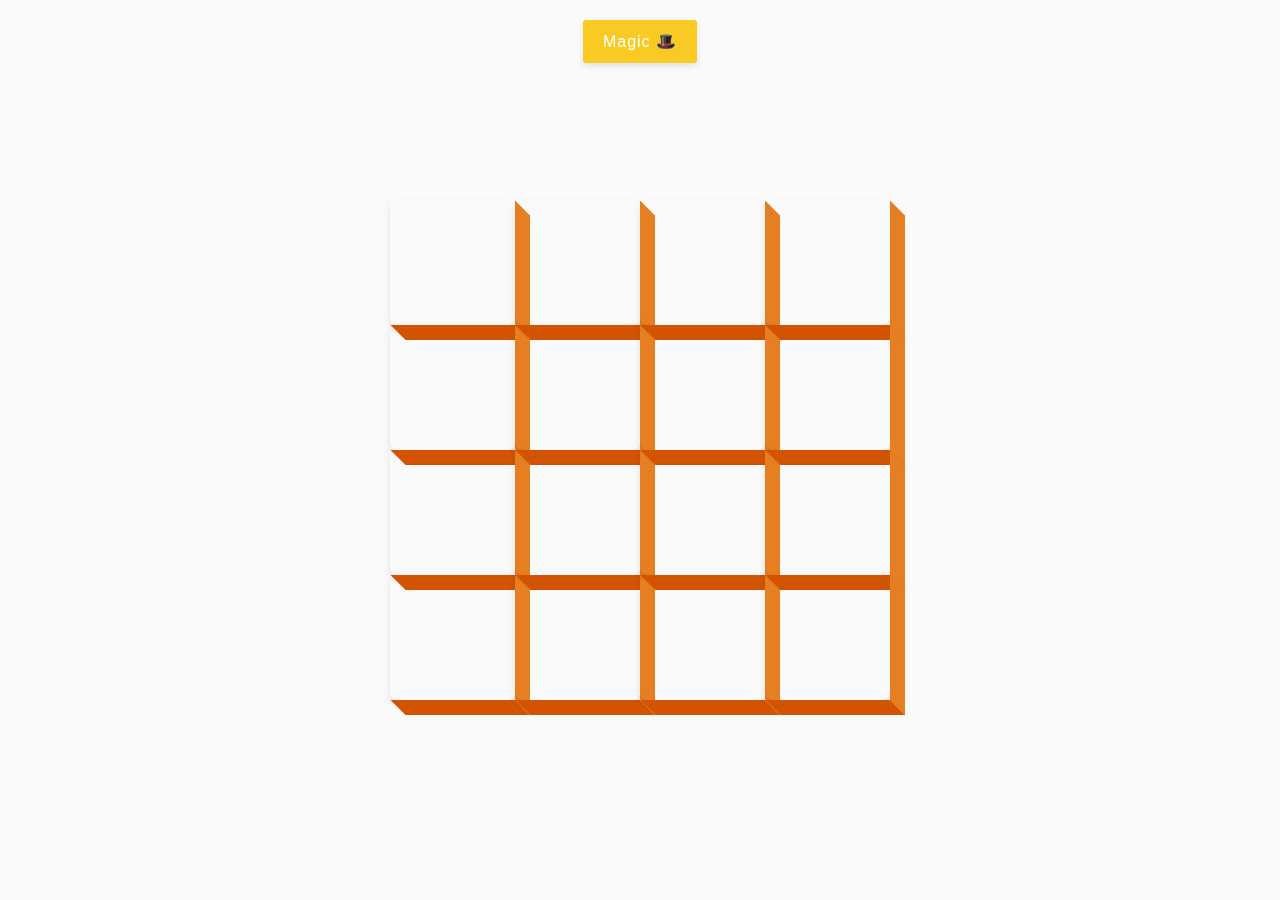
<file: 3D background boxes/index.html>
<!DOCTYPE html>
<html lang="en">
  <head>
    <meta charset="UTF-8" />
    <meta name="viewport" content="width=device-width, initial-scale=1.0" />
    <link rel="preconnect" href="https://fonts.googleapis.com" />
    <link rel="preconnect" href="https://fonts.gstatic.com" crossorigin />
    <link rel="stylesheet" href="style.css" />
    <title>3D Boxes background</title>
  </head>
  <body>
    <button id="btn" class="magic">Magic 🎩</button>
    <div id="boxes" class="boxes"></div>
    <script src="script.js"></script>
  </body>
</html>
</file>
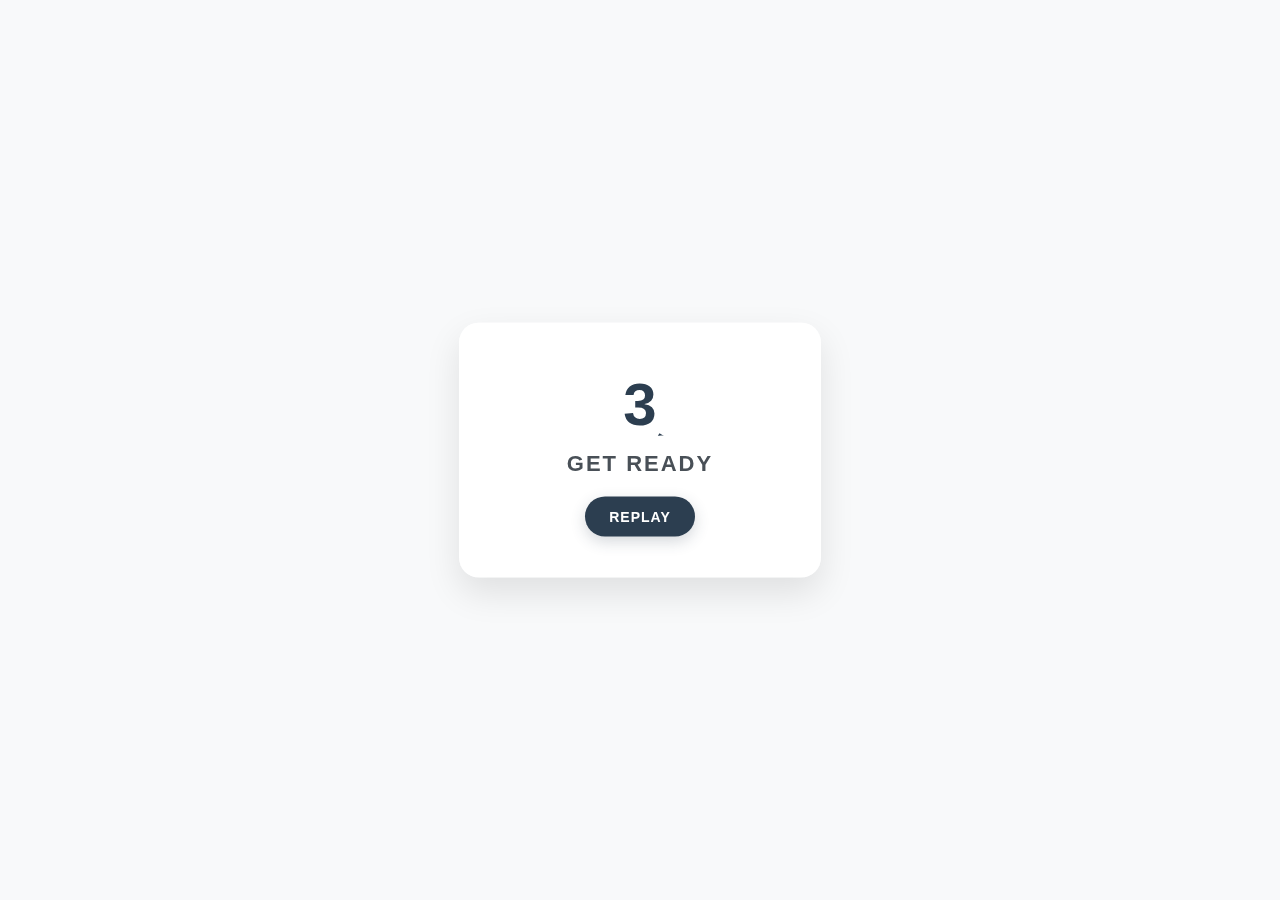
<file: Animated countdown/index.html>
<!DOCTYPE html>
<html lang="en">
  <head>
    <meta charset="UTF-8" />
    <meta name="viewport" content="width=device-width, initial-scale=1.0" />
    <link rel="stylesheet" href="style.css" />
    <title>Animated countdown</title>
  </head>
  <body>
    <div class="counter">
      <div class="nums">
        <span class="in">3</span>
        <span>2</span>
        <span>1</span>
        <span>0</span>
      </div>
      <h4>Get Ready</h4>
      <button id="replay">Replay</button>
    </div>

    <div class="final">
      <h1>GO</h1>
      <button id="replay2">Replay</button>

    </div>
    <script src="script.js"></script>
  </body>
</html>
</file>
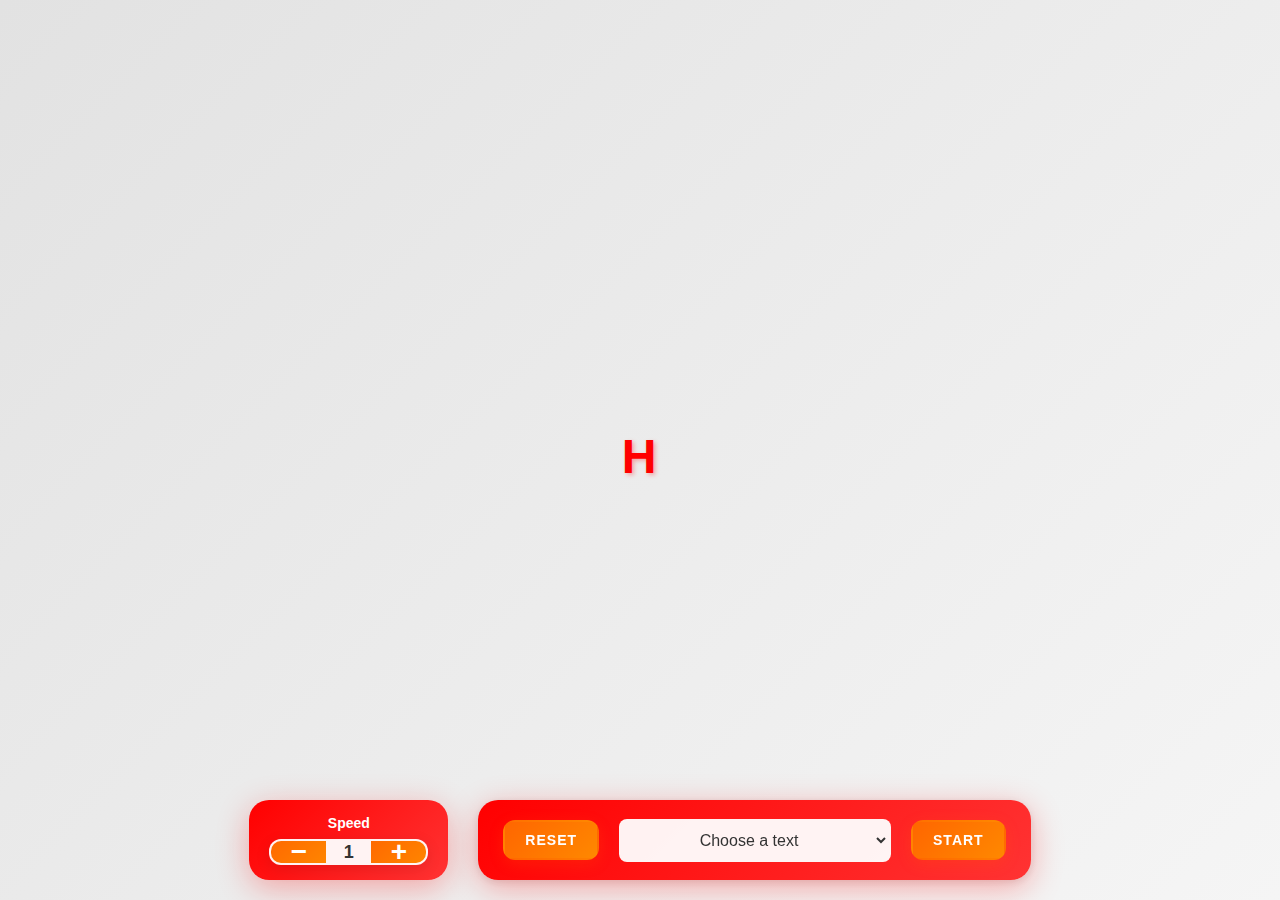
<file: Auto text effect/index.html>
<!DOCTYPE html>
<html lang="en">
  <head>
    <meta charset="UTF-8" />
    <meta name="viewport" content="width=device-width, initial-scale=1.0" />
    <link rel="stylesheet" href="style.css" />
    <title>Auto text effect</title>
  </head>
  <body>
    <h1 id="text">Starting...</h1>
    <div class="main-container">
      <div class="speed-container">
        <label for="speed">Speed</label>
        <div class="speed-control">
          <button class="speed-btn minus" type="button">−</button>
          <span id="speed">1</span>
          <button class="speed-btn plus" type="button">+</button>
        </div>
      </div>

      <div class="controls-container">
        <button id="reset">Reset</button>
        <select id="textSelector">
          <option value="" disabled selected>Choose a text</option>
          <option value="Hello world">Hello world</option>
          <option value="Have a great day">Have a great day</option>
          <option value="Coding is fun">Coding is fun</option>
          <option value="Learning to program">Learning to program</option>
          <option value="JavaScript is awesome">JavaScript is awesome</option>
          <option value="Web development is enjoyable">Web development is enjoyable</option>
        </select>
        <button id="start">Start</button>
      </div>
    </div>

    <script src="script.js"></script>
  </body>
</html>
</file>
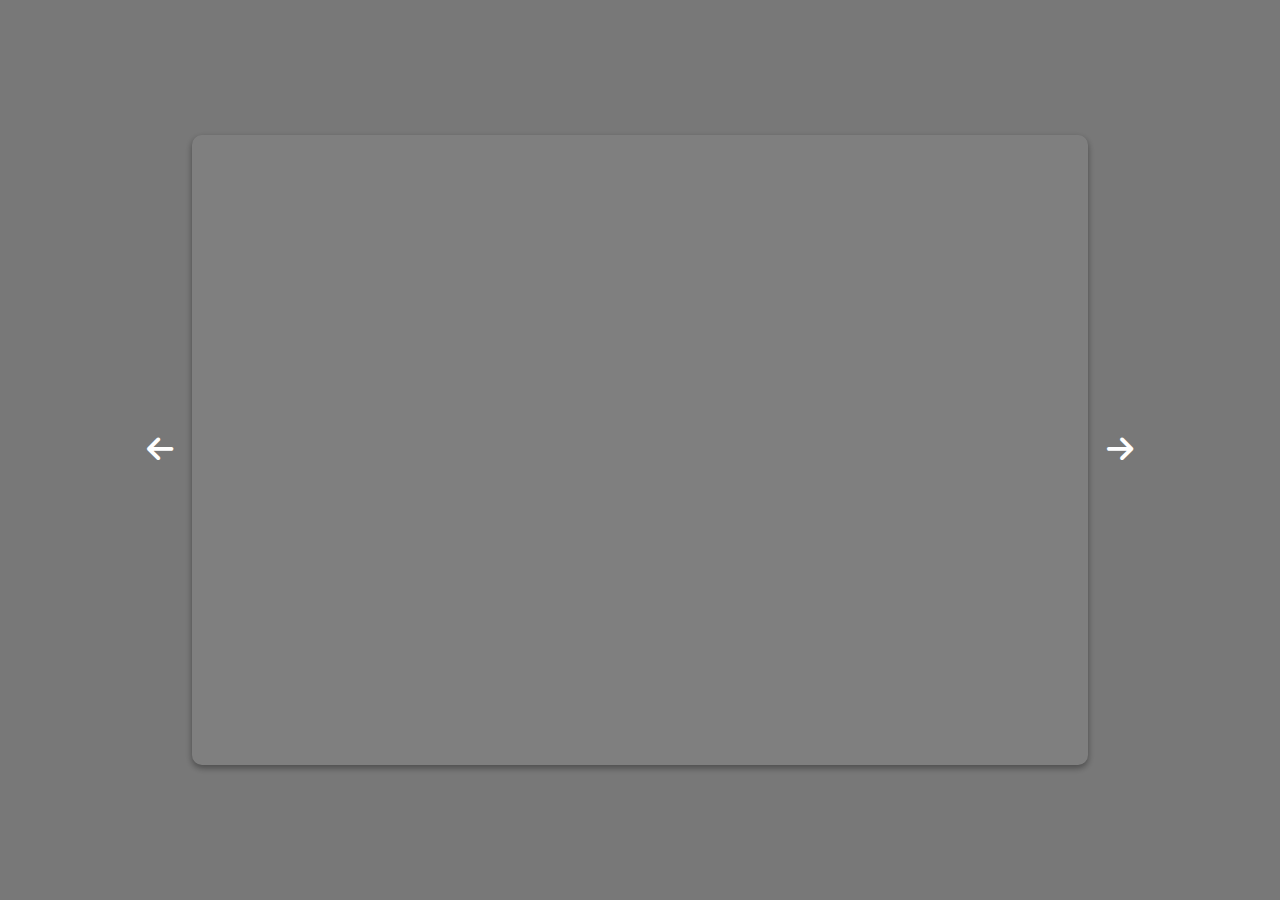
<file: Background slider/index.html>
<!DOCTYPE html>
<html lang="en">
  <head>
    <meta charset="UTF-8" />
    <meta name="viewport" content="width=device-width, initial-scale=1.0" />
    <link rel="stylesheet" href="style.css" />
    <!-- Font Awesome for arrows -->
    <link
      rel="stylesheet"
      href="https://cdnjs.cloudflare.com/ajax/libs/font-awesome/6.4.0/css/all.min.css"
    />
    <title>Background slider</title>
  </head>
  <body>
    <div class="slider-container">
      <div
        class="slide-active"
        style="
          background-image: url('https://images.unsplash.com/photo-1506905925346-21bda4d32df4?ixlib=rb-4.0.3&ixid=M3wxMjA3fDB8MHxwaG90by1wYWdlfHx8fGVufDB8fHx8fA%3D%3D&auto=format&fit=crop&w=2070&q=80');
        "
      ></div>
      <div
        class="slide"
        style="
          background-image: url('https://images.unsplash.com/photo-1469474968028-56623f02e42e?ixlib=rb-4.0.3&ixid=M3wxMjA3fDB8MHxwaG90by1wYWdlfHx8fGVufDB8fHx8fA%3D%3D&auto=format&fit=crop&w=2070&q=80');
        "
      ></div>
      <div
        class="slide"
        style="
          background-image: url('https://images.unsplash.com/photo-1441974231531-c6227db76b6e?ixlib=rb-4.0.3&ixid=M3wxMjA3fDB8MHxwaG90by1wYWdlfHx8fGVufDB8fHx8fA%3D%3D&auto=format&fit=crop&w=2071&q=80');
        "
      ></div>
      <div
        class="slide"
        style="
          background-image: url('https://images.unsplash.com/photo-1506905925346-21bda4d32df4?ixlib=rb-4.0.3&ixid=M3wxMjA3fDB8MHxwaG90by1wYWdlfHx8fGVufDB8fHx8fA%3D%3D&auto=format&fit=crop&w=2070&q=80');
        "
      ></div>
      <div
        class="slide"
        style="
          background-image: url('https://images.unsplash.com/photo-1501594907352-04cda38ebc29?ixlib=rb-4.0.3&ixid=M3wxMjA3fDB8MHxwaG90by1wYWdlfHx8fGVufDB8fHx8fA%3D%3D&auto=format&fit=crop&w=2070&q=80');
        "
      ></div>
      <div
        class="slide"
        style="
          background-image: url('https://images.unsplash.com/photo-1518837695005-2083093ee35b?ixlib=rb-4.0.3&ixid=M3wxMjA3fDB8MHxwaG90by1wYWdlfHx8fGVufDB8fHx8fA%3D%3D&auto=format&fit=crop&w=2070&q=80');
        "
      ></div>
      <div
        class="slide"
        style="
          background-image: url('https://images.unsplash.com/photo-1506905925346-21bda4d32df4?ixlib=rb-4.0.3&ixid=M3wxMjA3fDB8MHxwaG90by1wYWdlfHx8fGVufDB8fHx8fA%3D%3D&auto=format&fit=crop&w=2070&q=80');
        "
      ></div>
      <div
        class="slide"
        style="
          background-image: url('https://images.unsplash.com/photo-1447752875215-b2761acb3c5d?ixlib=rb-4.0.3&ixid=M3wxMjA3fDB8MHxwaG90by1wYWdlfHx8fGVufDB8fHx8fA%3D%3D&auto=format&fit=crop&w=2070&q=80');
        "
      ></div>
      <div
        class="slide"
        style="
          background-image: url('https://images.unsplash.com/photo-1506905925346-21bda4d32df4?ixlib=rb-4.0.3&ixid=M3wxMjA3fDB8MHxwaG90by1wYWdlfHx8fGVufDB8fHx8fA%3D%3D&auto=format&fit=crop&w=2070&q=80');
        "
      ></div>
      <div
        class="slide"
        style="
          background-image: url('https://images.unsplash.com/photo-1506905925346-21bda4d32df4?ixlib=rb-4.0.3&ixid=M3wxMjA3fDB8MHxwaG90by1wYWdlfHx8fGVufDB8fHx8fA%3D%3D&auto=format&fit=crop&w=2070&q=80');
        "
      ></div>
    </div>
    <button class="arrow left" id="left-arrow">
      <i class="fas fa-arrow-left"></i>
    </button>
    <button class="arrow right" id="right-arrow">
      <i class="fas fa-arrow-right"></i>
    </button>

    <script src="script.js"></script>
  </body>
</html>
</file>
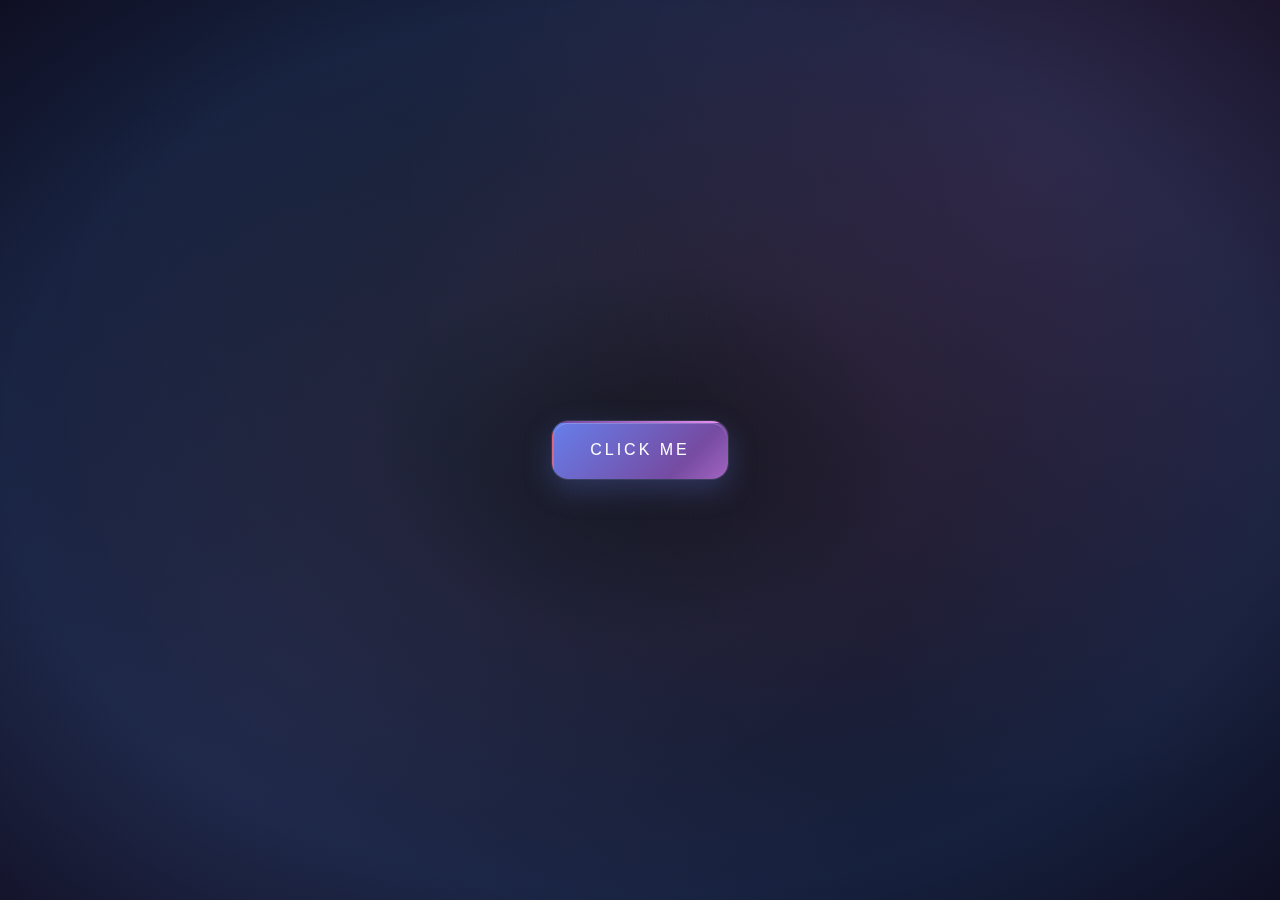
<file: Button ripple effect/index.html>
<!DOCTYPE html>
<html lang="en">
  <head>
    <meta charset="UTF-8" />
    <meta name="viewport" content="width=device-width, initial-scale=1.0" />
    <link rel="stylesheet" href="style.css" />
    <title>Button ripple effect</title>
  </head>
  <body>
    <button class="ripple">
      Click me
    </button>

    <script src="script.js"></script>
  </body>
</html>
</file>
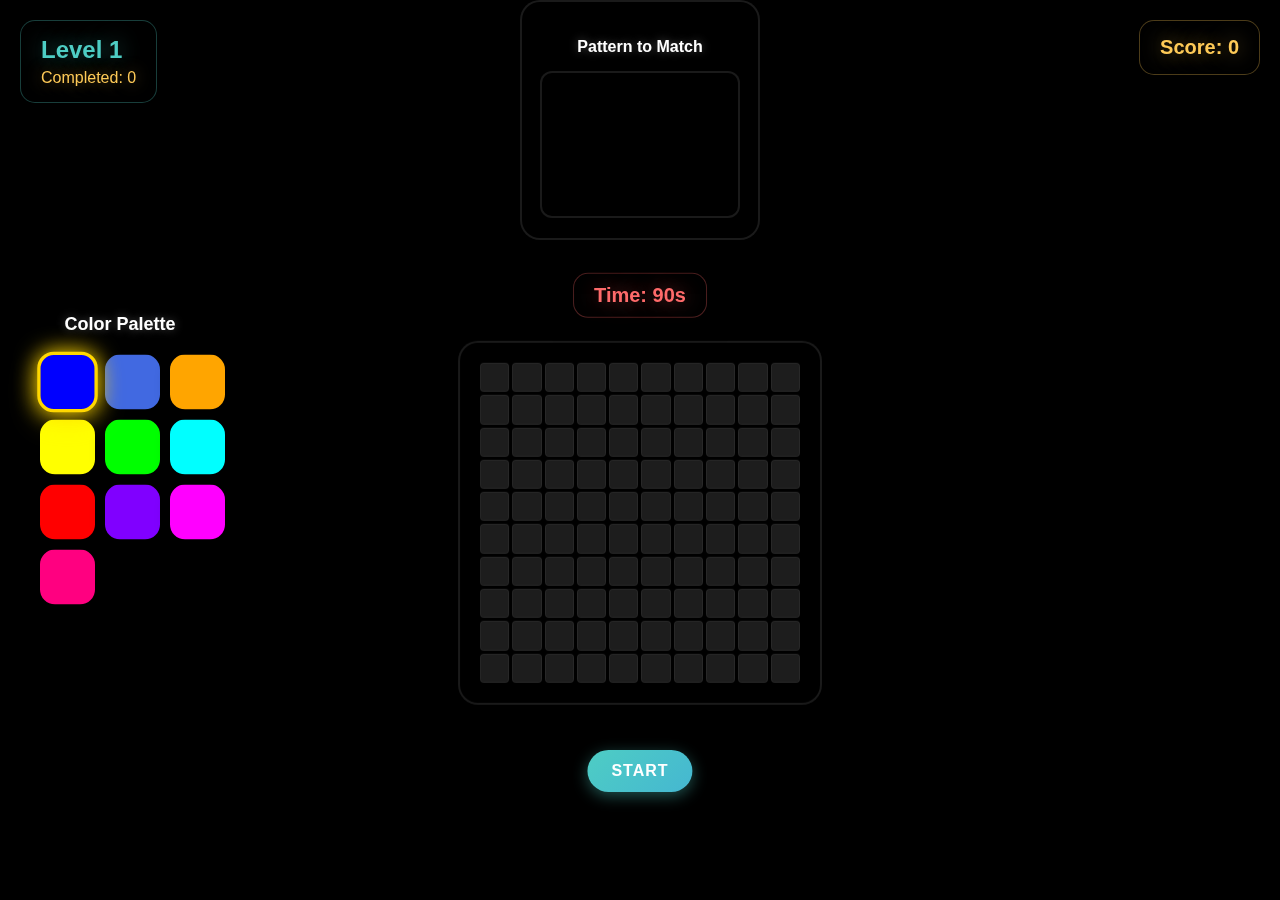
<file: Colormatch/index.html>
<!DOCTYPE html>
<html lang="en">
  <head>
    <meta charset="UTF-8" />
    <meta name="viewport" content="width=device-width, initial-scale=1.0" />
    <link rel="stylesheet" href="style.css" />
    <title>ColorMatch</title>
  </head>
  <body>
    <div class="level-display">
      <h2>Level <span id="currentLevel">1</span></h2>
      <h3>Completed: <span id="completedLevels">0</span></h3>
    </div>

    <div class="restart-button">
      <button id="startBtn">Start</button>
    </div>

    <div class="score-display">
      <h2>Score: <span id="score">0</span></h2>
    </div>

    <div class="game-container">
      <div class="color-palette" id="colorPalette">
        <h3>Color Palette</h3>
        <div class="colors-grid" id="colorsGrid"></div>
      </div>
      
      <div class="main-container">
        <div class="timer-display">
          <h2>Time: <span id="timer">60</span>s</h2>
        </div>
        <div class="container" id="container">
          
        </div>
      </div>
      
      <div class="small-container">
        <h3>Pattern to Match</h3>
        <div class="small-grid" id="smallGrid">
          
        </div>
      </div>
    </div>
    
    <script src="script.js"></script>
  </body>
</html>
</file>
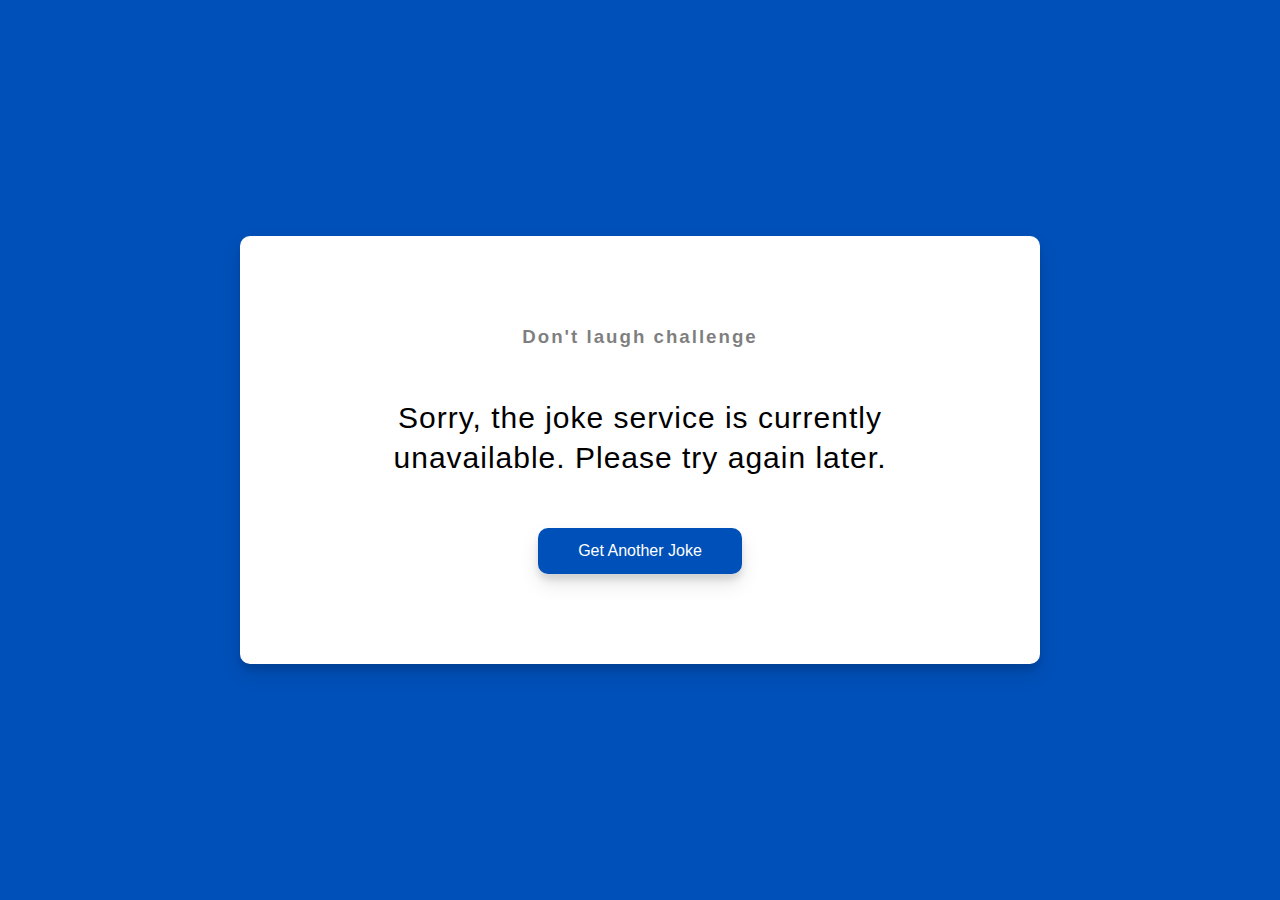
<file: Dad jokes/index.html>
<!DOCTYPE html>
<html lang="en">
  <head>
    <meta charset="UTF-8" />
    <meta name="viewport" content="width=device-width, initial-scale=1.0" />
    <link rel="stylesheet" href="style.css" />
    <title>Dad jokes</title>
  </head>
  <body>
    <div class="container">
      <h3>Don't laugh challenge</h3>
      <div id="joke" class="joke">// Joke goes here</div>
      <button id="jokeBtn" class="btn">Get Another Joke</button>
    </div>
    <script src="script.js"></script>
  </body>
</html>
</file>
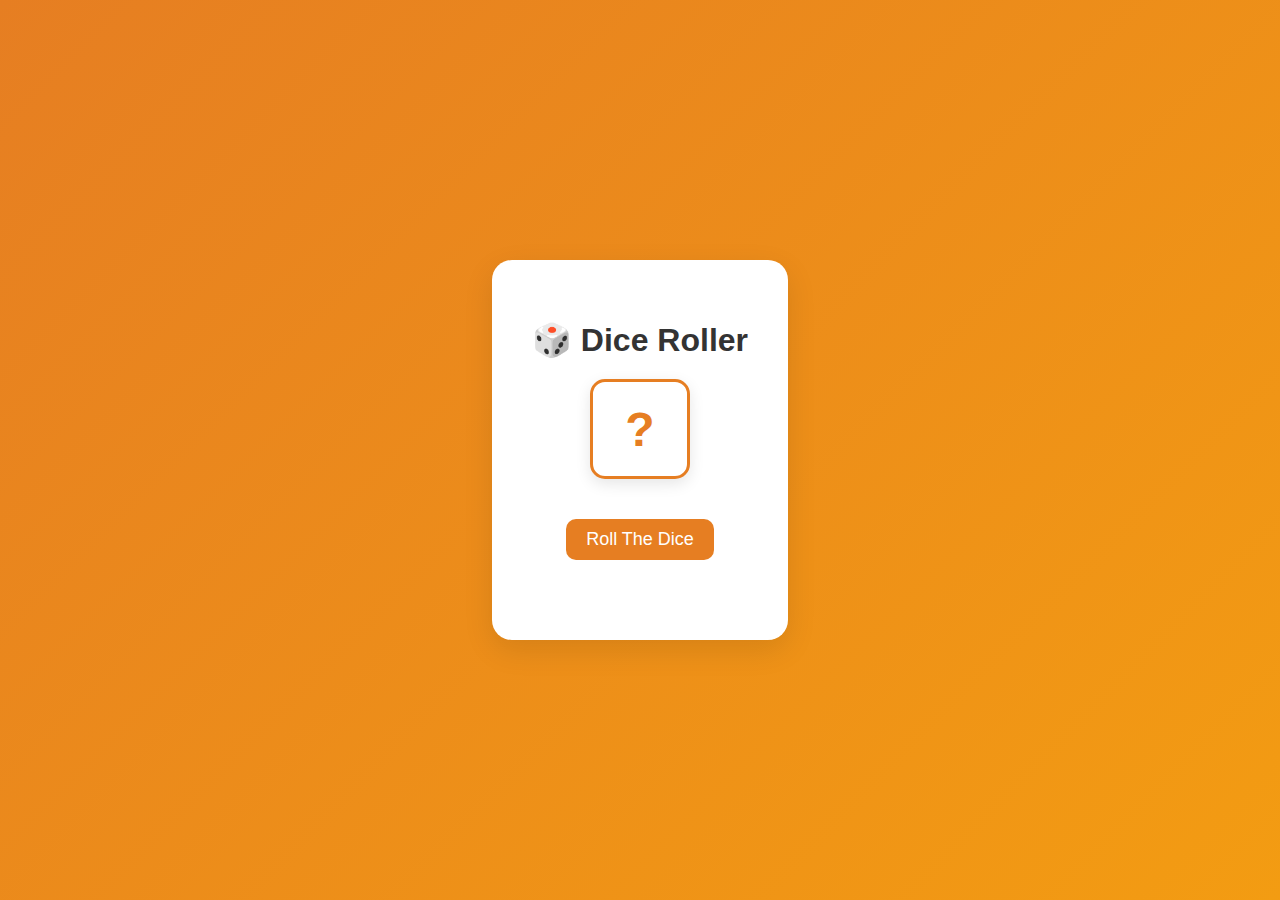
<file: Dice roller/index.html>
<!DOCTYPE html>
<html lang="en">
  <head>
    <meta charset="UTF-8" />
    <meta name="viewport" content="width=device-width, initial-scale=1.0" />
    <link rel="stylesheet" href="style.css" />
    <title>Dice roller</title>
  </head>
  <body>
    <script src="script.js"></script>
    <div class="container">
      <h1>🎲 Dice Roller</h1>
      <div class="dice" id="dice">?</div>
      <button class="roll-btn" id="roll-Btn">Roll The Dice</button>
      <div class="result" id="result"></div>
    </div>
  </body>
</html>
</file>
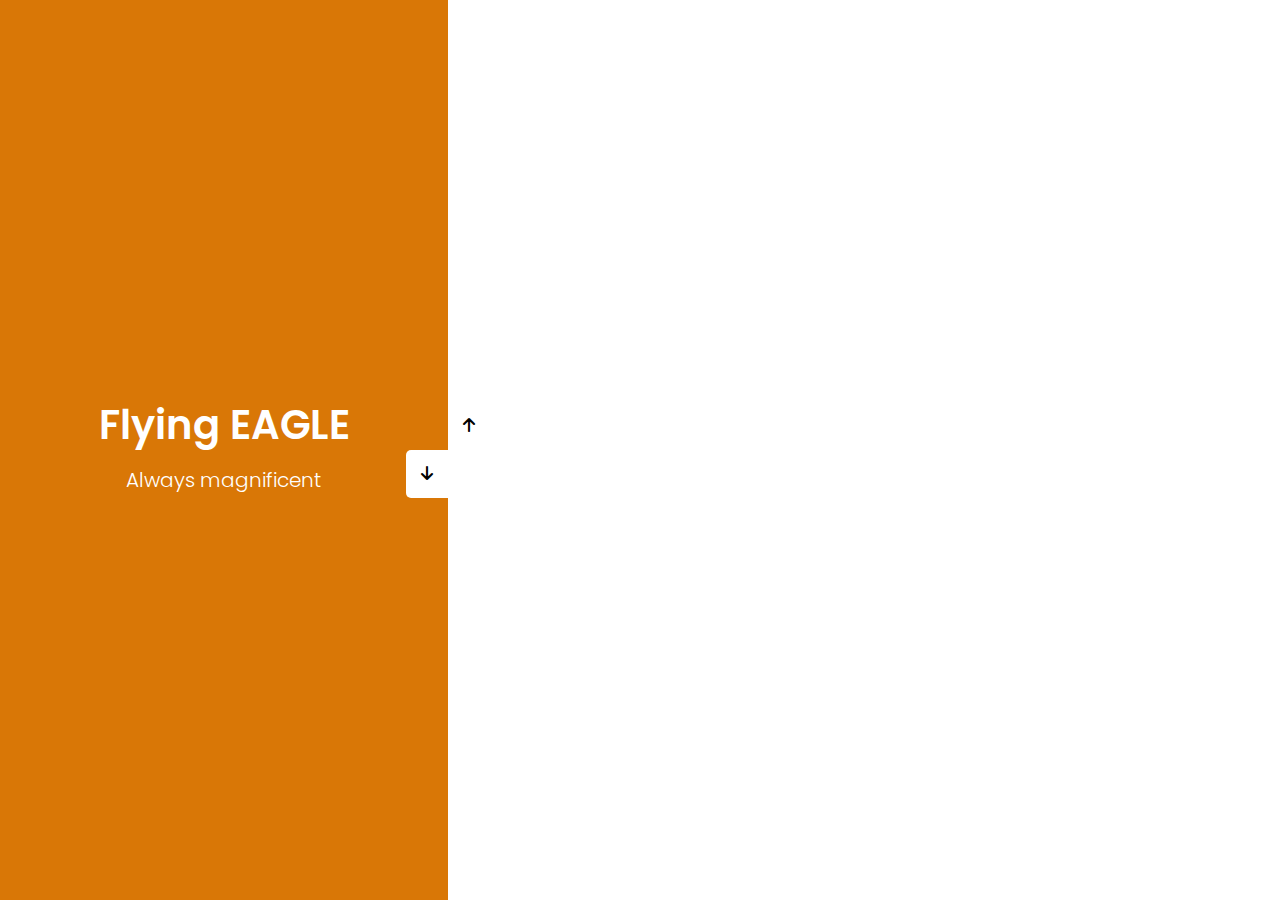
<file: Double vertical slider/index.html>
<!DOCTYPE html>
<html lang="en">
  <head>
    <meta charset="UTF-8" />
    <meta name="viewport" content="width=device-width, initial-scale=1.0" />
    <link
      rel="stylesheet"
      href="https://cdnjs.cloudflare.com/ajax/libs/font-awesome/6.4.0/css/all.min.css"
    />
    <link rel="preconnect" href="https://fonts.googleapis.com" />
    <link rel="preconnect" href="https://fonts.gstatic.com" crossorigin />
    <link
      href="https://fonts.googleapis.com/css2?family=Poppins:wght@300;400;600;700&display=swap"
      rel="stylesheet"
    />
    <link rel="stylesheet" href="style.css" />
    <title>Vertical Slider</title>
  </head>
  <body>
    <div class="slider-container">
      <div class="left-slide">
        <div style="background-color: #460075">
          <h1>Nature Flower</h1>
          <p>all in pink</p>
        </div>
        <div style="background-color: #1e40af">
          <h1>Blue Sky</h1>
          <p>with it's mountains</p>
        </div>
        <div style="background-color: #1f2937">
          <h1>Lonely Castle</h1>
          <p>in the wilderness</p>
        </div>
        <div style="background-color: #d97706">
          <h1>Flying EAGLE</h1>
          <p>Always magnificent</p>
        </div>
      </div>
      <div class="right-slide">
        <div
          style="
            background-image: url('https://images.unsplash.com/photo-1557401620-67270b61ea82?q=80&w=1170&auto=format&fit=crop&ixlib=rb-4.1.0&ixid=M3wxMjA3fDB8MHxwaG90by1wYWdlfHx8fGVufDB8fHx8fA%3D%3D');
          "
        ></div>
        <div
          style="
            background-image: url('https://images.unsplash.com/photo-1449452198679-05c7fd30f416?q=80&w=2070&auto=format&fit=crop&ixlib=rb-4.1.0&ixid=M3wxMjA3fDB8MHxwaG90by1wYWdlfHx8fGVufDB8fHx8fA%3D%3D');
          "
        ></div>
        <div
          style="
            background-image: url('https://images.unsplash.com/photo-1536250853075-e8504ee040b9?q=80&w=1170&auto=format&fit=crop&ixlib=rb-4.1.0&ixid=M3wxMjA3fDB8MHxwaG90by1wYWdlfHx8fGVufDB8fHx8fA%3D%3D');
          "
        ></div>
        <div
          style="
            background-image: url('https://images.unsplash.com/photo-1500220621438-7f1c548f639a?q=80&w=1170&auto=format&fit=crop&ixlib=rb-4.1.0&ixid=M3wxMjA3fDB8MHxwaG90by1wYWdlfHx8fGVufDB8fHx8fA%3D%3D');
          "
        ></div>
      </div>
      <div class="action-buttons">
        <button class="down-button">
          <i class="fas fa-arrow-down"></i>
        </button>
        <button class="up-button">
          <i class="fas fa-arrow-up"></i>
        </button>
      </div>
    </div>

    <script src="script.js"></script>
  </body>
</html>
</file>
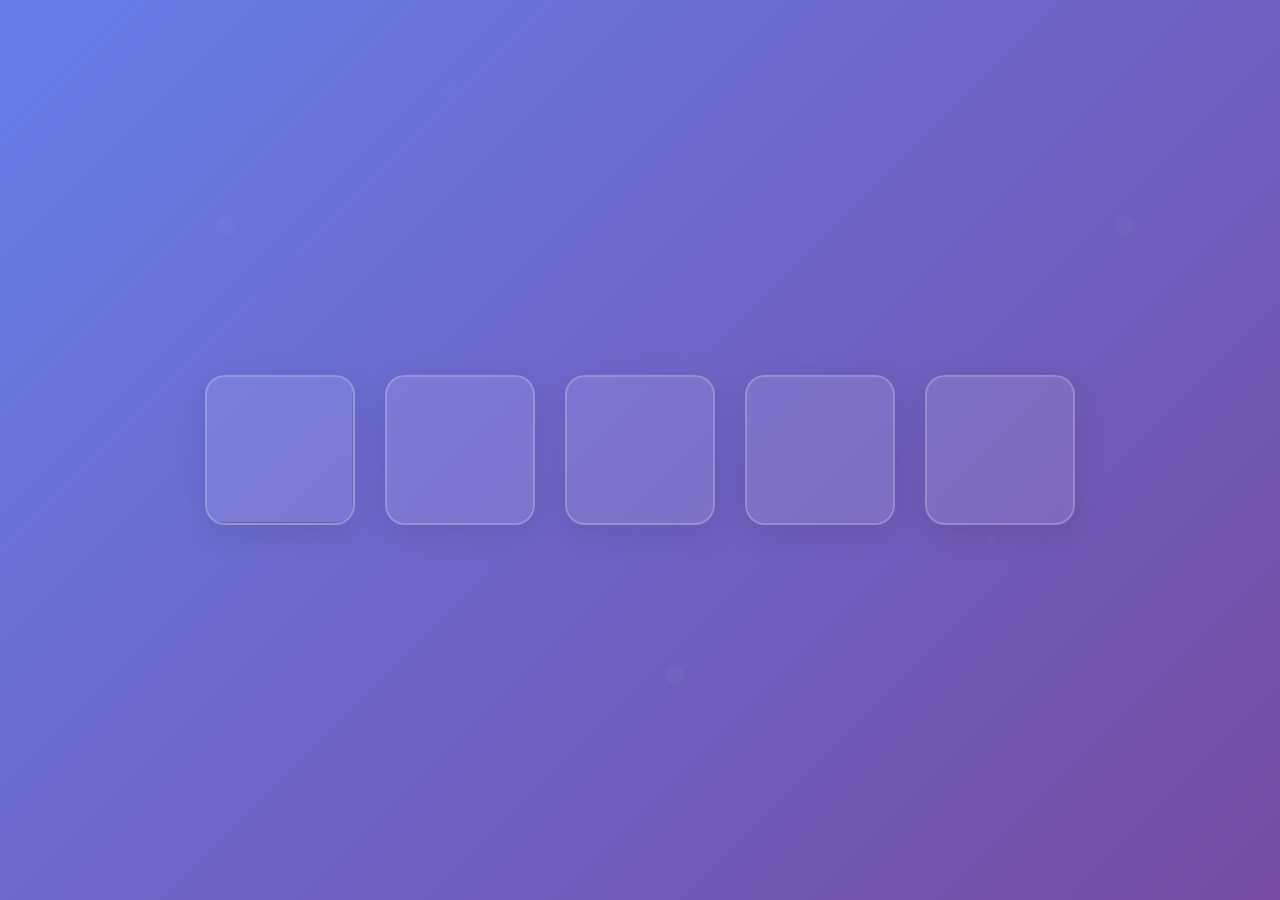
<file: Drag n drop/index.html>
<!DOCTYPE html>
<html lang="tr">
<head>
    <meta charset="UTF-8">
    <meta name="viewport" content="width=device-width, initial-scale=1.0">
    <title>Drag & Drop Oyunu</title>
    <link rel="stylesheet" href="style.css">
</head>
<body>
    <div class="empty">
        <div class="fill" draggable="true"></div>
    </div>
    <div class="empty"></div>
    <div class="empty"></div>
    <div class="empty"></div>
    <div class="empty"></div>

    <script src="script.js"></script>
</body>
</html>
</file>
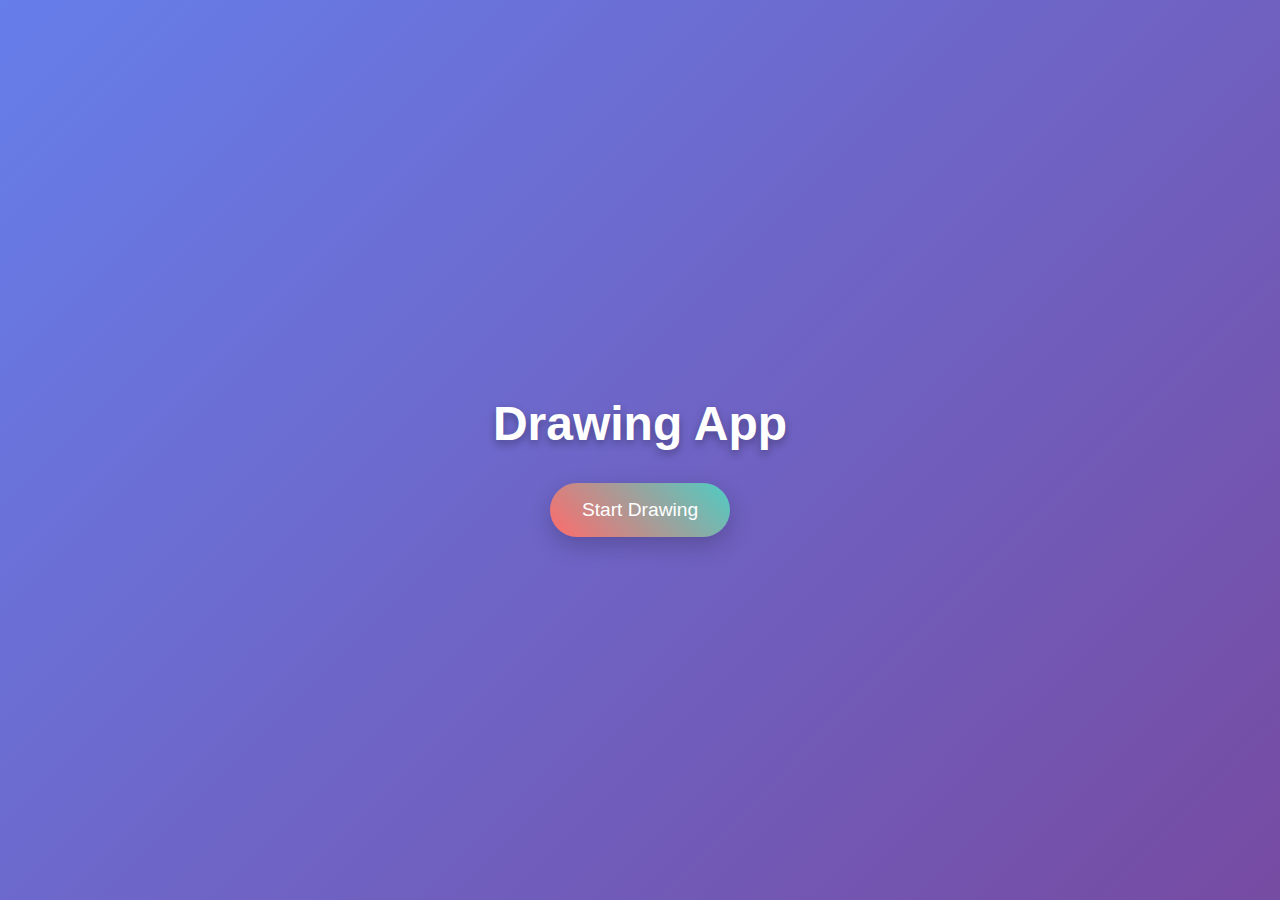
<file: Drawing app/index.html>
<!DOCTYPE html>
<html lang="en">
  <head>
    <meta charset="UTF-8" />
    <meta name="viewport" content="width=device-width, initial-scale=1.0" />
    <link rel="stylesheet" href="style.css" />
    <title>Drawing App</title>
  </head>
  <body>
    <div class="welcome-screen" id="welcomeScreen">
      <h1>Drawing App</h1>
      <button id="startBtn" class="start-button">Start Drawing</button>
    </div>

    <div class="main-app" id="mainApp" style="display: none">
      <canvas id="canvas" width="1000" height="700"></canvas>
      <div class="toolbox">
        <button id="decrease">-</button>
        <span id="size">10</span>
        <button id="increase">+</button>
        <input type="color" name="color" id="color" />
        <button id="clear">Clear</button>
      </div>
    </div>
    <script src="script.js"></script>
  </body>
</html>
</file>
<file: 3D background boxes/style.css>
* {
  box-sizing: border-box;
}

body {
  margin: 0;
  padding: 0;
  display: flex;
  justify-content: center;
  align-items: center;
  height: 100vh;
  background-color: #fafafa;
  color: #000000;
  font-family: "Poppins", sans-serif;
}

.magic {
  background-color: #f9ca24;
  color: #fff;
  font-family: "Poppins", sans-serif;
  border: 0;
  border-radius: 3px;
  padding: 12px 20px;
  font-size: 16px;
  cursor: pointer;
  position: fixed;
  top: 20px;
  letter-spacing: 1px;
  box-shadow: 0 3px 6px rgba(0, 0, 0, 0.1);
  z-index: 100;
}

.magic:focus {
  outline: none;
}

.magic:active {
  box-shadow: none;
  transform: translateY(2px);
}

.boxes {
  display: flex;
  height: 500px;
  width: 500px;
  flex-wrap: wrap;
  justify-content: space-around;
  position: relative;
  transition: 0.4s ease;
}

.boxes.big {
  width: 600px;
  height: 600px;
}

.boxes.big .box {
  transform: rotateZ(360deg);
}

.box {
  background-image: url("https://images.unsplash.com/photo-1748615745999-d40c4ccc28b8?q=80&w=766&auto=format&fit=crop&ixlib=rb-4.1.0&ixid=M3wxMjA3fDB8MHxwaG90by1wYWdlfHx8fGVufDB8fHx8fA%3D%3D");
  background-size: 500px 500px;
  background-repeat: no-repeat;
  position: relative;
  height: 125px;
  width: 125px;
  transition: 0.4s ease;
  border-radius: 8px;
  box-shadow: 0 4px 8px rgba(0, 0, 0, 0.1);
}

.box:hover {
  transform: translateY(-5px);
  box-shadow: 0 8px 16px rgba(0, 0, 0, 0.2);
}

.box::after {
  content: "";
  background-color: #e67e22;
  position: absolute;
  top: 8px;
  right: -15px;
  height: 100%;
  width: 15px;
  transform: skewY(45deg);
}

.box::before {
  content: "";
  background-color: #d35400;
  position: absolute;
  bottom: -15px;
  left: 8px;
  height: 15px;
  width: 100%;
  transform: skewX(45deg);
}
</file>
<file: Animated countdown/style.css>
* {
  box-sizing: border-box;
}

body {
  background-color: #f8f9fa;
  margin: 0;
  height: 100vh;
  overflow: hidden;
  font-family: 'Segoe UI', Tahoma, Geneva, Verdana, sans-serif;
}

h4{
    font-size: 22px;
    margin: 15px 0 5px 0;
    text-transform: uppercase;
    color: #495057;
    font-weight: 600;
    letter-spacing: 2px;
    transition: all 0.3s ease;
}

h4:hover {
    color: #343a40;
    transform: translateY(-2px);
}

.counter {
  position: fixed;
  top: 50%;
  left: 50%;
  transform: translate(-50%, -50%);
  text-align: center;
  background: rgba(255, 255, 255, 0.9);
  padding: 40px;
  border-radius: 20px;
  box-shadow: 0 15px 35px rgba(0, 0, 0, 0.1);
  backdrop-filter: blur(10px);
  border: 1px solid rgba(255, 255, 255, 0.2);
  transition: all 0.3s ease;
}

.counter:hover {
  transform: translate(-50%, -50%) scale(1.02);
  box-shadow: 0 20px 40px rgba(0, 0, 0, 0.15);
}

.counter.hide {
  transform: translate(-50%, -50%) scale(0);
  animation: hide 0.2s ease-out;
}

@keyframes hide {
  0% {
    transform: translate(-50%, -50%) scale(1);
  }

  100% {
    transform: translate(-50%, -50%) scale(0);
  }
}

.final {
  position: fixed;
  top: 50%;
  left: 50%;
  transform: translate(-50%, -50%) scale(0);
  text-align: center;
  display: none;
  background: rgba(255, 255, 255, 0.95);
  padding: 50px;
  border-radius: 25px;
  box-shadow: 0 20px 50px rgba(0, 0, 0, 0.15);
  backdrop-filter: blur(15px);
  border: 1px solid rgba(255, 255, 255, 0.3);
}

.final.show {
  transform: translate(-50%, -50%) scale(1);
  animation: show 0.2s ease-out;
  display: block;
}

@keyframes show {
  0% {
    transform: translate(-50%, -50%) scale(0);
  }

  30% {
    transform: translate(-50%, -50%) scale(1.4);
  }

  100% {
    transform: translate(-50%, -50%) scale(1);
  }
}

.nums {
    color: #2c3e50;
    font-size: 60px;
    font-weight: 700;
    position: relative;
    overflow: hidden;
    width: 280px;
    height: 62px;
    margin: 10px 0;
    transition: all 0.3s ease;
}

.nums:hover {
    transform: scale(1.05);
}

.nums span{
    position: absolute;
    top: 50%;
    left: 50%;
    transform: translate(-50%, -50%) rotate(120deg);
    transform-origin: bottom center;
}

.nums span.in{

    transform: translate(-50%, -50%) rotate(0deg);
    animation: goIn 0.5s ease-in-out;
}

.nums span.out{
    animation: goOut 0.5s ease-in-out;
}


@keyframes goIn{
    0% {
        transform: translate(-50%, -50%) rotate(120deg);
    }
    30% {
        transform: translate(-50%, -50%) rotate(-20deg);
    }
 
    60%{
        transform: translate(-50%, -50%) rotate(10deg);
    }

    100% {
        transform: translate(-50%, -50%) rotate(0deg);
    }
}

@keyframes goOut{
    
    0% {
        transform: translate(-50%, -50%) rotate(0deg);
    }

    60%{
        transform: translate(-50%, -50%) rotate(20deg);
    }
    
    100% {
        transform: translate(-50%, -50%) rotate(-120deg);
    }
}

.final h1 {
    font-size: 80px;
    margin: 10px 0 20px 0;
    color: #2c3e50;
    font-weight: 800;
    letter-spacing: 3px;
    transition: all 0.3s ease;
    text-shadow: 0 2px 10px rgba(0, 0, 0, 0.1);
}

.final h1:hover {
    transform: scale(1.1) rotate(2deg);
    color: #34495e;
}

.final button {
    background-color: #2c3e50;
    color: white;
    border: none;
    padding: 15px 30px;
    font-size: 18px;
    border-radius: 50px;
    cursor: pointer;
    text-transform: uppercase;
    font-weight: 600;
    letter-spacing: 1px;
    transition: all 0.3s ease;
    box-shadow: 0 8px 25px rgba(44, 62, 80, 0.3);
    position: relative;
    overflow: hidden;
}

.final button:hover {
    background-color: #34495e;
    transform: translateY(-3px) scale(1.05);
    box-shadow: 0 15px 35px rgba(44, 62, 80, 0.4);
}

.final button:active {
    transform: translateY(-1px) scale(1.02);
}

.counter button {
    background-color: #2c3e50;
    color: white;
    border: none;
    padding: 12px 24px;
    font-size: 14px;
    border-radius: 25px;
    cursor: pointer;
    text-transform: uppercase;
    font-weight: 600;
    letter-spacing: 1px;
    margin-top: 15px;
    transition: all 0.3s ease;
    box-shadow: 0 5px 15px rgba(44, 62, 80, 0.2);
}

.counter button:hover {
    background-color: #34495e;
    transform: translateY(-2px) scale(1.05);
    box-shadow: 0 10px 25px rgba(44, 62, 80, 0.3);
}

.counter button:active {
    transform: translateY(0) scale(1.02);
}
</file>
<file: Auto text effect/style.css>
*{
    box-sizing: border-box;
}

body{
    display: flex;
    justify-content: center;
    align-items: center;
    height: 100vh;
    background: linear-gradient(135deg, #e2e2e2, #f5f5f5);
    color: #ff0000;
    font-family: Arial, sans-serif;
    font-size: 24px;
    font-weight: bold;
    text-align: center;
    overflow: hidden;
    margin: 0;
    padding: 0;
}

#text{
    text-shadow: 2px 2px 4px rgba(255,0,0,0.3);
    letter-spacing: 2px;
    transition: all 0.3s ease;
    margin-bottom: 20px;
}

.main-container{
    position: absolute;
    bottom: 20px;
    display: flex;
    gap: 30px;
    align-items: center;
    justify-content: center;
}

.speed-container{
    background: linear-gradient(135deg, #ff0000, #ff3333);
    padding: 15px 20px;
    font-size: 14px;
    display: flex;
    flex-direction: column;
    align-items: center;
    justify-content: center;
    gap: 8px;
    color: white;
    border-radius: 20px;
    box-shadow: 0 8px 32px rgba(255,0,0,0.3);
    transition: all 0.3s ease;
    height: 80px;
    min-width: 140px;
}

.controls-container {
  background: linear-gradient(135deg, #ff0000, #ff3333);
  padding: 15px 25px;
  font-size: 18px;
  display: flex;
  align-items: center;
  justify-content: center;
  gap: 20px;
  color: #ffffff;
  border-radius: 20px;
  backdrop-filter: blur(10px);
  box-shadow: 0 8px 32px rgba(255,0,0,0.3), 0 2px 8px rgba(0,0,0,0.1);
  transition: all 0.3s ease;
  height: 80px;
}

input {
  padding: 8px 12px;
  font-size: 16px;
  text-align: center;
  border-radius: 8px;
  border: 2px solid transparent;
  color: #333;
  background: rgba(255,255,255,0.9);
  transition: all 0.3s ease;
  font-weight: 500;
}

input:focus {
  outline: none;
  border-color: #ff6600;
  box-shadow: 0 0 0 3px rgba(255,102,0,0.2);
  transform: scale(1.02);
}


#textSelector {
  min-width: 200px;
  padding: 10px 15px;
  font-size: 16px;
  text-align: center;
  border-radius: 8px;
  border: 2px solid transparent;
  background: rgba(255,255,255,0.95);
  color: #333;
  cursor: pointer;
  transition: all 0.3s ease;
  font-weight: 500;
}

#textSelector:focus {
  outline: none;
  border-color: #ff6600;
  box-shadow: 0 0 0 3px rgba(255,102,0,0.2);
  transform: scale(1.02);
}

#start {
  padding: 10px 20px;
  border-radius: 12px;
  color: white;
  background: linear-gradient(135deg, #ff6600, #ff8800);
  cursor: pointer;
  border: 2px solid transparent;
  font-weight: 600;
  font-size: 14px;
  text-transform: uppercase;
  letter-spacing: 1px;
  box-shadow: 0 4px 15px rgba(255,102,0,0.2);
  transition: all 0.3s cubic-bezier(0.4, 0, 0.2, 1);
  transform-origin: center;
}

.speed-control {
  display: flex;
  align-items: center;
  justify-content: center;
  background: rgba(255,255,255,0.95);
  border-radius: 12px;
  border: 2px solid transparent;
  overflow: hidden;
  box-shadow: 0 4px 15px rgba(0,0,0,0.1);
  transition: all 0.3s ease;
}

.speed-control:hover {
  border-color: #ff6600;
  box-shadow: 0 0 0 3px rgba(255,102,0,0.2);
  transform: scale(1.02);
}

#speed {
  width: 45px;
  height: 40px;
  font-size: 18px;
  font-weight: 600;
  color: #333;
  display: flex;
  align-items: center;
  justify-content: center;
  background: transparent;
  cursor: default;
}

.speed-btn {
  width: 55px;
  height: 40px;
  border: none;
  background: linear-gradient(135deg, #ff6600, #ff8800);
  color: white;
  font-size: 28px;
  font-weight: bold;
  cursor: pointer;
  transition: all 0.2s ease;
  display: flex;
  align-items: center;
  justify-content: center;
  user-select: none;
  border-radius: 8px;
}

.speed-btn:hover {
  background: linear-gradient(135deg, #ff8800, #ffaa44);
  transform: scale(1.1);
}

.speed-btn:active {
  transform: scale(0.95);
}

.speed-btn.minus {
  border-radius: 0;
}

.speed-btn.plus {
  border-radius: 0;
}

#start:hover {
  background: linear-gradient(135deg, #ff8800, #ffaa44);
  color: white;
  transform: scale(1.05) translateY(-2px);
  box-shadow: 0 8px 25px rgba(255,136,0,0.4), 0 4px 15px rgba(0,0,0,0.2);
  border-color: #ff8800;
}


#reset:hover {
  background: linear-gradient(135deg, #ff6600, #ff9933);
  color: white;
  transform: scale(1.05) translateY(-2px);
  box-shadow: 0 8px 25px rgba(255,102,0,0.4), 0 4px 15px rgba(0,0,0,0.2);
  border-color: #ff6600;
}

/* Responsive Design */
@media (max-width: 768px) {
  body {
    font-size: 20px;
  }
  
  div {
    flex-direction: column;
    padding: 20px;
    gap: 15px;
    bottom: 10px;
    left: 10px;
    right: 10px;
    border-radius: 20px;
  }
  
  #textSelector {
    min-width: auto;
    width: 100%;
  }
  
  #speed {
    width: 100px;
  }
  
  #start, #reset {
    padding: 12px 24px;
    font-size: 16px;
  }
}

@media (max-width: 480px) {
  body {
    font-size: 18px;
  }
  
  div {
    padding: 15px;
    gap: 12px;
  }
  
  #start, #reset {
    padding: 10px 20px;
    font-size: 14px;
  }
}

#reset {
  padding: 10px 20px;
  border-radius: 12px;
  background: linear-gradient(135deg, #ff6600, #ff8800);
  color: white;
  cursor: pointer;
  border: 2px solid transparent;
  font-weight: 600;
  font-size: 14px;
  text-transform: uppercase;
  letter-spacing: 1px;
  box-shadow: 0 4px 15px rgba(255,102,0,0.2);
  transition: all 0.3s cubic-bezier(0.4, 0, 0.2, 1);
  transform-origin: center;
}
</file>
<file: Background slider/style.css>
* {
  box-sizing: border-box;
}

body {
  margin: 0;
  background-color: #f0f0f0;
  height: 100vh;
  overflow: hidden;
  position: relative;
  background-size: cover;
  background-position: center center;
  background-repeat: no-repeat;
  display: flex;
  justify-content: center;
  align-items: center;
  transition: 0.4s;
}

body::before {
  content: "";
  position: absolute;
  top: 0;
  left: 0;
  width: 100%;
  height: 100%;
  background-color: rgba(0, 0, 0, 0.5);
  z-index: 1;
}

.slider-container {
  box-shadow: 0 3px 6px 0 rgba(0, 0, 0, 0.16), 0 3px 6px 0 rgba(0, 0, 0, 0.23);
  width: 70vw;
  height: 70vh;
  position: relative;
  overflow: hidden;
  border-radius: 10px;
  background-color: #fff;
}

.slide {
  opacity: 0;
  height: 100%;
  width: 100%;
  background-size: cover;
  background-position: center center;
  background-repeat: no-repeat;
  position: absolute;
  top: 0;
  left: 0;
  transition: 0.4s ease;
  z-index: 1;
}

.slide.active {
  opacity: 1;
}

.arrow {
  position: absolute;
  z-index: 100;
  background-color: transparent;
  color: #fff;
  border: none;
  font-size: 30px;
  top: 50%;
  transform: translateY(-50%);
  cursor: pointer;
  padding: 15px;
  border-radius: 50%;
}

.arrow.left {
  left: calc(15vw - 60px);
}

.arrow.right {
  right: calc(15vw - 60px);
}

.arrow:focus {
  outline: 0;
}
</file>
<file: Button ripple effect/style.css>
@import url("https://fonts.googleapis.com/css2?family=Space+Grotesk:wght@300;400;500;600;700&display=swap");

* {
  box-sizing: border-box;
}

body {
  display: flex;
  justify-content: center;
  align-items: center;
  height: 100vh;
  background: radial-gradient(
    ellipse at center,
    #0a0a0f 0%,
    #1a1a2e 30%,
    #16213e 70%,
    #0f0f23 100%
  );
  margin: 0;
  padding: 0;
  font-family: "Space Grotesk", sans-serif;
  overflow: hidden;
  position: relative;
}

body::before {
  content: "";
  position: absolute;
  top: 0;
  left: 0;
  right: 0;
  bottom: 0;
  background: radial-gradient(
      circle at 20% 80%,
      rgba(120, 119, 198, 0.1) 0%,
      transparent 50%
    ),
    radial-gradient(
      circle at 80% 20%,
      rgba(255, 119, 198, 0.1) 0%,
      transparent 50%
    ),
    radial-gradient(
      circle at 40% 40%,
      rgba(120, 219, 255, 0.05) 0%,
      transparent 50%
    );
  pointer-events: none;
}

button {
  background: linear-gradient(
    135deg,
    #667eea 0%,
    #764ba2 25%,
    #f093fb 50%,
    #f5576c 75%,
    #4facfe 100%
  );
  background-size: 300% 300%;
  color: #ffffff;
  border: 2px solid transparent;
  font-size: 16px;
  font-weight: 500;
  text-transform: uppercase;
  letter-spacing: 3px;
  padding: 18px 36px;
  border-radius: 16px;
  overflow: hidden;
  position: relative;
  margin: 10px 0;
  cursor: pointer;
  box-shadow: 0 10px 30px rgba(102, 126, 234, 0.3),
    0 0 0 1px rgba(255, 255, 255, 0.1), inset 0 1px 0 rgba(255, 255, 255, 0.2);
  transition: all 0.4s cubic-bezier(0.175, 0.885, 0.32, 1.275);
  backdrop-filter: blur(10px);
  animation: gradientShift 3s ease infinite;
}

@keyframes gradientShift {
  0% {
    background-position: 0% 50%;
  }
  50% {
    background-position: 100% 50%;
  }
  100% {
    background-position: 0% 50%;
  }
}

button:focus {
  outline: none;
}

button:hover {
  transform: translateY(-4px) scale(1.02);
  box-shadow: 0 20px 40px rgba(102, 126, 234, 0.4),
    0 0 0 1px rgba(255, 255, 255, 0.2), inset 0 1px 0 rgba(255, 255, 255, 0.3);
  animation-duration: 1s;
}

button:active {
  transform: translateY(-2px) scale(0.98);
  transition: all 0.1s ease;
}

button .circle {
  position: absolute;
  background: radial-gradient(
    circle,
    rgba(255, 255, 255, 0.9) 0%,
    rgba(102, 126, 234, 0.6) 30%,
    rgba(118, 75, 162, 0.4) 60%,
    rgba(240, 147, 251, 0.2) 80%,
    transparent 100%
  );
  width: 120px;
  height: 120px;
  border-radius: 50%;
  transform: scale(0);
  animation: ripple 0.8s cubic-bezier(0.25, 0.46, 0.45, 0.94);
  pointer-events: none;
  filter: blur(1px);
}

@keyframes ripple {
  0% {
    transform: scale(0) rotate(0deg);
    opacity: 1;
  }
  30% {
    opacity: 0.9;
  }
  70% {
    opacity: 0.6;
  }
  100% {
    transform: scale(5) rotate(180deg);
    opacity: 0;
  }
}
</file>
<file: Colormatch/style.css>
*{
    box-sizing: border-box;
}

body{
    background: #000000;
    margin: 0;
    font-family: 'Segoe UI', Tahoma, Geneva, Verdana, sans-serif;
    height: 100vh;
    overflow: hidden;
    position: relative;
}

.level-display {
    position: fixed;
    top: 20px;
    left: 20px;
    z-index: 1000;
    background: rgba(0, 0, 0, 0.3);
    backdrop-filter: blur(10px);
    border: 1px solid rgba(78, 205, 196, 0.3);
    border-radius: 15px;
    padding: 15px 20px;
    box-shadow: 0 8px 32px rgba(0, 0, 0, 0.3);
}

.level-display h2 {
    margin: 0;
    font-size: 24px;
    color: #4ECDC4;
    text-shadow: 0 0 20px rgba(78, 205, 196, 0.5);
    font-weight: 600;
}

.level-display h3 {
    margin: 5px 0 0 0;
    font-size: 16px;
    color: #FECA57;
    text-shadow: 0 0 15px rgba(254, 202, 87, 0.5);
    font-weight: 500;
}

.restart-button {
    position: absolute;
    top: 50%;
    left: 50%;
    transform: translate(-50%, 300px);
    z-index: 1000;
}

.restart-button button {
    background: linear-gradient(135deg, #4ECDC4, #45B7D1);
    color: white;
    border: none;
    padding: 12px 24px;
    border-radius: 25px;
    cursor: pointer;
    font-size: 16px;
    font-weight: 600;
    box-shadow: 0 4px 15px rgba(78, 205, 196, 0.4);
    transition: all 0.3s ease;
    text-transform: uppercase;
    letter-spacing: 1px;
}

.restart-button button:hover {
    background: linear-gradient(135deg, #45B7D1, #4ECDC4);
    transform: translateY(-2px);
    box-shadow: 0 6px 20px rgba(78, 205, 196, 0.6);
}

.restart-button button:active {
    transform: translateY(0);
}

.restart-button button:disabled {
    background: linear-gradient(135deg, #666, #555);
    cursor: not-allowed;
    transform: none;
    box-shadow: 0 2px 8px rgba(0, 0, 0, 0.3);
}

.score-display {
    position: fixed;
    top: 20px;
    right: 20px;
    z-index: 1000;
    background: rgba(0, 0, 0, 0.3);
    backdrop-filter: blur(10px);
    border: 1px solid rgba(254, 202, 87, 0.3);
    border-radius: 15px;
    padding: 15px 20px;
    box-shadow: 0 8px 32px rgba(0, 0, 0, 0.3);
}

.score-display h2 {
    margin: 0;
    font-size: 20px;
    color: #FECA57;
    text-shadow: 0 0 20px rgba(254, 202, 87, 0.5);
    font-weight: 600;
}

.timer-display {
    position: absolute;
    top: -70px;
    left: 50%;
    transform: translateX(-50%);
    z-index: 100;
    background: rgba(0, 0, 0, 0.3);
    backdrop-filter: blur(10px);
    border: 1px solid rgba(255, 107, 107, 0.3);
    border-radius: 15px;
    padding: 10px 20px;
    box-shadow: 0 8px 32px rgba(0, 0, 0, 0.3);
}

.timer-display h2 {
    margin: 0;
    font-size: 20px;
    color: #FF6B6B;
    text-shadow: 0 0 20px rgba(255, 107, 107, 0.5);
    font-weight: 600;
}

.game-container {
    display: flex;
    height: 100vh;
    width: 100vw;
    justify-content: center;
    align-items: center;
    position: relative;
}

.color-palette {
    position: fixed;
    left: 20px;
    top: 50%;
    transform: translateY(-50%);
    width: 200px;
    height: auto;
    background: transparent;
    padding: 20px;
    z-index: 100;
}

.color-palette h3 {
    color: white;
    text-align: center;
    margin-bottom: 20px;
    font-size: 18px;
    font-weight: 600;
    text-shadow: 0 0 10px rgba(255, 255, 255, 0.3);
}

.colors-grid {
    display: grid;
    grid-template-columns: repeat(3, 1fr);
    gap: 10px;
}

.color-option {
    width: 55px;
    height: 55px;
    border-radius: 15px;
    cursor: pointer;
    border: 3px solid transparent;
    transition: all 0.3s ease;
    background: transparent;
    box-shadow: 0 4px 15px rgba(0, 0, 0, 0.3);
}

.color-option:hover {
    transform: scale(1.15) translateY(-2px);
    border-color: rgba(255, 255, 255, 0.5);
    box-shadow: 0 8px 25px rgba(0, 0, 0, 0.4);
}

.color-option.selected {
    border-color: #ffd700;
    box-shadow: 0 0 20px #ffd700, 0 8px 25px rgba(255, 215, 0, 0.3);
    transform: scale(1.1);
}

.main-container {
    position: absolute;
    top: 50%;
    left: 50%;
    transform: translate(-50%, -30%);
    background: rgba(0, 0, 0, 0.3);
    backdrop-filter: blur(10px);
    border: 2px solid rgba(255, 255, 255, 0.1);
    border-radius: 20px;
    padding: 20px;
    z-index: 10;
    box-shadow: 0 20px 40px rgba(0, 0, 0, 0.4);
}

.container{
    display: grid;
    grid-template-columns: repeat(10, 1fr);
    grid-template-rows: repeat(10, 1fr);
    width: 320px;
    height: 320px;
    gap: 3px;
    align-items: center;
    justify-content: center;
}

.square{
    width: 100%;
    height: 100%;
    background-color: #1d1d1d;
    box-shadow: 0 2px 8px rgba(0, 0, 0, 0.5);
    transition: all 0.3s ease;
    cursor: pointer;
    border-radius: 4px;
    border: 1px solid rgba(255, 255, 255, 0.05);
}

.square:hover{
    transform: scale(1.05);
    box-shadow: 0 4px 15px rgba(0, 0, 0, 0.7);
    transition-duration: 0.1s;
}

.small-container {
    position: absolute;
    top: 50%;
    left: 50%;
    transform: translate(-50%, -450px);
    width: 240px;
    height: 240px;
    background: rgba(0, 0, 0, 0.4);
    backdrop-filter: blur(15px);
    padding: 20px;
    border: 2px solid rgba(255, 255, 255, 0.1);
    border-radius: 20px;
    display: flex;
    flex-direction: column;
    align-items: center;
    justify-content: flex-start;
    z-index: 1000;
    box-shadow: 0 15px 35px rgba(0, 0, 0, 0.4);
}

.small-container h3 {
    color: white;
    text-align: center;
    margin-bottom: 15px;
    font-size: 16px;
    font-weight: 600;
    text-shadow: 0 0 10px rgba(255, 255, 255, 0.3);
}

.small-grid {
    display: grid;
    grid-template-columns: repeat(10, 1fr);
    grid-template-rows: repeat(10, 1fr);
    width: 200px;
    height: 200px;
    gap: 2px;
    border: 2px solid rgba(255, 255, 255, 0.1);
    border-radius: 12px;
    padding: 8px;
    background: rgba(0, 0, 0, 0.3);
    box-shadow: inset 0 2px 10px rgba(0, 0, 0, 0.5);
}

.small-square {
    width: 100%;
    height: 100%;
    border: 1px solid rgba(255, 255, 255, 0.05);
    transition: all 0.3s ease;
    border-radius: 2px;
}
</file>
<file: Dad jokes/style.css>
* {
  box-sizing: border-box;
}
body {
  background-color: #0050b9;
  font-family: Arial, Helvetica, sans-serif;
  display: flex;
  flex-direction: column;
  align-items: center;
  justify-content: center;
  height: 100vh;
  margin: 0;
}

.container {
  background-color: #fff;
  border-radius: 10px;
  box-shadow: 0 10px 20px rgba(0, 0, 0, 0.1), 0 6px 6px rgba(0, 0, 0, 0.1); 
  padding: 90px 40px;
  text-align: center;
  max-width: 100%;
  width: 800px;
}

h3 {
    margin: 0;
    opacity: 0.5;
    letter-spacing: 2px;
}

.joke{
    font-size: 30px;  
    letter-spacing: 1px;
    line-height: 40px;
    margin: 50px auto;
    max-width: 600px; 
}

.btn{
    background-color: #0050b9;
    border: 0;
    border-radius: 10px;
    color: #fff;
    box-shadow: 0 10px 20px rgba(0, 0, 0, 0.1), 0 6px 6px rgba(0, 0, 0, 0.1);
    padding: 14px 40px;
    font-size: 16px;
    cursor: pointer;
    transition: all 0.3s ease;
    position: relative;
    overflow: hidden;
}

.btn:hover{
    background: linear-gradient(45deg, #0050b9, #00a8ff);
    transform: translateY(-3px) scale(1.05);
    box-shadow: 0 12px 30px rgba(0, 80, 185, 0.4);
    color: #fff;
    border: 2px solid #fff;
    animation: pulse-hover 0.6s ease infinite alternate;
}

@keyframes pulse-hover {
    0% {
        box-shadow: 0 12px 30px rgba(0, 80, 185, 0.4);
    }
    100% {
        box-shadow: 0 12px 30px rgba(0, 80, 185, 0.7), 0 0 20px rgba(0, 168, 255, 0.5);
    }
}



.btn:active{{
    transform: scale(0.98);
}

.btn:focus{
    outline: 0;
}

/* Animasyonlar */
@keyframes bounce {
    0%, 20%, 50%, 80%, 100% {
        transform: translateX(-50%) translateY(0);
    }
    40% {
        transform: translateX(-50%) translateY(-10px);
    }
    60% {
        transform: translateX(-50%) translateY(-5px);
    }
}

@keyframes pulse {
    0% {
        opacity: 1;
        transform: translateX(-50%) scale(1);
    }
    50% {
        opacity: 0.7;
        transform: translateX(-50%) scale(1.1);
    }
    100% {
        opacity: 1;
        transform: translateX(-50%) scale(1);
    }
}

@keyframes shake {
    0%, 100% { transform: translateX(0); }
    25% { transform: translateX(-5px); }
    75% { transform: translateX(5px); }
}

.joke.loading {
    animation: shake 0.5s ease infinite;
    color: #ff6b6b;
}

.joke.fade-in {
    animation: fadeIn 0.8s ease;
}

@keyframes fadeIn {
    from { opacity: 0; transform: translateY(20px); }
    to { opacity: 1; transform: translateY(0); }
}
</file>
<file: Dice roller/style.css>
* {
  box-sizing: border-box;
}

body {
  font-family: "Arial", sans-serif;
  background: linear-gradient(135deg, #e67e22, #f39c12);
  display: flex;
  justify-content: center;
  align-items: center;
  height: 100vh;
  margin: 0;
  flex-direction: column;
}

.container {
  text-align: center;
  background: white;
  padding: 40px;
  border-radius: 20px;
  box-shadow: 0 10px 30px rgba(0, 0, 0, 0.1);
}

.dice {
  width: 100px;
  height: 100px;
  background: #ffffff;
  border-radius: 15px;
  display: flex;
  justify-content: center;
  align-items: center;
  font-size: 48px;
  font-weight: bold;
  color: #e67e22;
  border: 3px solid #e67e22;
  margin: 20px auto;
  box-shadow: 0 5px 15px rgba(0, 0, 0, 0.1);
  cursor: pointer;
  transition: transform 0.2s;
  position: relative;
}

.dice:hover {
  transform: scale(1.05);
  background: #f39c12;
  border-color: #d35400;
  color: white;
}

.dice.rolling {
  animation: roll 0.5s ease-in-out;
}

.dice.rolling::before {
  opacity: 0.3;
  transform: scale(0.8);
}

.dice::before {
  content: "";
  position: absolute;
  width: 100%;
  height: 100%;
  background: transparent;
  border-radius: 15px;
}

.dice[data-value="1"]::before {
  background: radial-gradient(circle at center, #e67e22 12px, transparent 12px);
}

.dice[data-value="2"]::before {
  background: radial-gradient(circle at 25% 25%, #e67e22 10px, transparent 10px),
    radial-gradient(circle at 75% 75%, #e67e22 10px, transparent 10px);
}

.dice[data-value="3"]::before {
  background: radial-gradient(circle at 20% 20%, #e67e22 8px, transparent 8px),
    radial-gradient(circle at 50% 50%, #e67e22 8px, transparent 8px),
    radial-gradient(circle at 80% 80%, #e67e22 8px, transparent 8px);
}

.dice[data-value="4"]::before {
  background: radial-gradient(circle at 25% 25%, #e67e22 8px, transparent 8px),
    radial-gradient(circle at 75% 25%, #e67e22 8px, transparent 8px),
    radial-gradient(circle at 25% 75%, #e67e22 8px, transparent 8px),
    radial-gradient(circle at 75% 75%, #e67e22 8px, transparent 8px);
}

.dice[data-value="5"]::before {
  background: radial-gradient(circle at 20% 20%, #e67e22 7px, transparent 7px),
    radial-gradient(circle at 80% 20%, #e67e22 7px, transparent 7px),
    radial-gradient(circle at 50% 50%, #e67e22 7px, transparent 7px),
    radial-gradient(circle at 20% 80%, #e67e22 7px, transparent 7px),
    radial-gradient(circle at 80% 80%, #e67e22 7px, transparent 7px);
}

.dice[data-value="6"]::before {
  background: radial-gradient(circle at 20% 20%, #e67e22 7px, transparent 7px),
    radial-gradient(circle at 80% 20%, #e67e22 7px, transparent 7px),
    radial-gradient(circle at 20% 50%, #e67e22 7px, transparent 7px),
    radial-gradient(circle at 80% 50%, #e67e22 7px, transparent 7px),
    radial-gradient(circle at 20% 80%, #e67e22 7px, transparent 7px),
    radial-gradient(circle at 80% 80%, #e67e22 7px, transparent 7px);
}

@keyframes roll {
  0% {
    transform: rotate(0deg) scale(1);
  }

  25% {
    transform: rotate(90deg) scale(1.1);
  }

  50% {
    transform: rotate(180deg) scale(0.9);
  }

  75% {
    transform: rotate(270deg) scale(1.1);
  }

  100% {
    transform: rotate(360deg) scale(1);
  }
}

.roll-btn {
  background: #e67e22;
  color: white;
  border: none;
  padding: 10px 20px;
  font-size: 18px;
  border-radius: 10px;
  cursor: pointer;
  margin-top: 20px;
  transition: background 0.3s;
}

.roll-btn:hover {
  background: #d35400;
}

.roll-btn:disabled {
  background: #ccc;
  cursor: not-allowed;
}

h1 {
  color: #333;
  margin-bottom: 10px;
}

.result {
  font-size: 24px;
  color: #e67e22;
  margin-top: 20px;
  font-weight: bold;
  text-shadow: 0 2px 5px rgba(0, 0, 0, 0.1);
  min-height: 20px;
}
</file>
<file: Double vertical slider/style.css>
* {
  box-sizing: border-box;
  margin: 0;
  padding: 0;
}

body {
  font-family: "Poppins", sans-serif;
  height: 100vh;
  overflow: hidden;
}

.slider-container {
  position: relative;
  overflow: hidden;
  width: 100vw;
  height: 100vh;
}

.left-slide {
  height: 100%;
  width: 35%;
  position: absolute;
  top: 0;
  left: 0;
  transition: transform 0.5s ease-in-out;
}

.left-slide > div {
  height: 100%;
  width: 100%;
  display: flex;
  flex-direction: column;
  align-items: center;
  justify-content: center;
  color: #fff;
}

.left-slide h1 {
  font-size: 40px;
  margin-bottom: 10px;
  font-weight: 600;
}

.left-slide p {
  font-size: 20px;
  margin-bottom: 10px;
  font-weight: 300;
}

.right-slide {
  height: 100%;
  width: 65%;
  position: absolute;
  top: 0;
  left: 35%;
  transition: transform 0.5s ease-in-out;
}

.right-slide > div {
  height: 100%;
  width: 100%;
  background-repeat: no-repeat;
  background-size: cover;
  background-position: center center;
}

.action-buttons button {
  position: absolute;
  left: 35%;
  top: 50%;
  z-index: 100;
  background-color: #fff;
  border: none;
  color: #000;
  cursor: pointer;
  font-size: 16px;
  padding: 15px;
  transition: all 0.3s ease;
}

.action-buttons .down-button {
  transform: translateX(-100%);
  border-top-left-radius: 5px;
  border-bottom-left-radius: 5px;
}

.action-buttons .up-button {
  transform: translateY(-100%);
  border-top-right-radius: 5px;
  border-bottom-right-radius: 5px;
}

.action-buttons button:hover {
  background-color: #222;
  color: #fff;
}

.action-buttons button:focus {
  outline: none;
}
</file>
<file: Drag n drop/style.css>
* {
    margin: 0;
    padding: 0;
    box-sizing: border-box;
}

body {
    font-family: 'Poppins', sans-serif;
    background: linear-gradient(135deg, #667eea 0%, #764ba2 100%);
    color: white;
    display: flex;
    justify-content: center;
    align-items: center;
    min-height: 100vh;
    overflow: hidden;
    position: relative;
}

body::before {
    content: '';
    position: absolute;
    top: 0;
    left: 0;
    width: 100%;
    height: 100%;
    background: url('data:image/svg+xml,<svg xmlns="http://www.w3.org/2000/svg" viewBox="0 0 100 100"><defs><pattern id="grain" width="100" height="100" patternUnits="userSpaceOnUse"><circle cx="25" cy="25" r="1" fill="rgba(255,255,255,0.1)"/><circle cx="75" cy="75" r="1" fill="rgba(255,255,255,0.1)"/><circle cx="50" cy="10" r="0.5" fill="rgba(255,255,255,0.05)"/><circle cx="10" cy="60" r="0.5" fill="rgba(255,255,255,0.05)"/><circle cx="90" cy="40" r="0.5" fill="rgba(255,255,255,0.05)"/></pattern></defs><rect width="100" height="100" fill="url(%23grain)"/></svg>');
    opacity: 0.3;
    pointer-events: none;
}

.empty {
    width: 150px;
    height: 150px;
    margin: 15px;
    background: rgba(255, 255, 255, 0.1);
    border: 2px solid rgba(255, 255, 255, 0.2);
    border-radius: 20px;
    backdrop-filter: blur(10px);
    box-shadow: 0 8px 32px rgba(0, 0, 0, 0.1);
    transition: all 0.3s ease;
    position: relative;
    overflow: hidden;
}

.empty::before {
    content: '';
    position: absolute;
    top: 0;
    left: 0;
    width: 100%;
    height: 100%;
    background: linear-gradient(45deg, transparent 30%, rgba(255, 255, 255, 0.1) 50%, transparent 70%);
    transform: translateX(-100%);
    transition: transform 0.6s ease;
}

.empty:hover::before {
    transform: translateX(100%);
}

.fill {
    width: 145px;
    height: 145px;
    background-image: url('https://picsum.photos/id/1/150/150');
    background-size: cover;
    background-position: center;
    border-radius: 15px;
    cursor: grab;
    box-shadow: 0 10px 30px rgba(0, 0, 0, 0.3);
    transition: all 0.3s ease;
    position: relative;
    overflow: hidden;
}

.fill::before {
    content: '';
    position: absolute;
    top: 0;
    left: 0;
    width: 100%;
    height: 100%;
    background: linear-gradient(45deg, transparent 30%, rgba(255, 255, 255, 0.2) 50%, transparent 70%);
    opacity: 0;
    transition: opacity 0.3s ease;
}

.fill:hover::before {
    opacity: 1;
}

.fill:active {
    cursor: grabbing;
    transform: scale(0.95);
}

.hold {
    border: 3px solid rgba(255, 255, 255, 0.8);
    transform: scale(1.1);
    box-shadow: 0 20px 50px rgba(0, 0, 0, 0.4);
    z-index: 1000;
}

.hovered {
    background: rgba(255, 255, 255, 0.3) !important;
    border: 2px dashed rgba(255, 255, 255, 0.8) !important;
    transform: scale(1.05) !important;
    box-shadow: 0 15px 40px rgba(0, 0, 0, 0.2) !important;
}

@media (max-width: 800px) {
    body {
        flex-direction: column;
    }
}
</file>
<file: Drawing app/style.css>
* {
  box-sizing: border-box;
}

:root {
  --primary-gradient: linear-gradient(135deg, #667eea 0%, #764ba2 100%);
  --glass-bg: rgba(255, 255, 255, 0.1);
  --glass-border: rgba(255, 255, 255, 0.2);
  --shadow-soft: 0 8px 32px rgba(31, 38, 135, 0.37);
  --shadow-hover: 0 15px 35px rgba(31, 38, 135, 0.5);
}

@import url("https://fonts.googleapis.com/css2?family=Inter:wght@300;400;500;600;700&display=swap");

body {
  margin: 0;
  padding: 0;
  height: 100vh;
  background: var(--primary-gradient);
  background-attachment: fixed;
  font-family: "Inter", -apple-system, BlinkMacSystemFont, "Segoe UI", Roboto,
    sans-serif;
  overflow: hidden;
  position: relative;
}

/* Giriş ekranı */
.welcome-screen {
  position: fixed;
  top: 0;
  left: 0;
  width: 100%;
  height: 100%;
  background: var(--primary-gradient);
  display: flex;
  flex-direction: column;
  justify-content: center;
  align-items: center;
  z-index: 1000;
}

.welcome-screen h1 {
  color: white;
  font-size: 3rem;
  margin-bottom: 2rem;
  text-shadow: 0 4px 8px rgba(0, 0, 0, 0.3);
}

.start-button {
  background: linear-gradient(45deg, #ff6b6b, #4ecdc4);
  border: none;
  padding: 1rem 2rem;
  font-size: 1.2rem;
  color: white;
  border-radius: 50px;
  cursor: pointer;
  transition: all 0.3s ease;
  box-shadow: 0 8px 25px rgba(0, 0, 0, 0.2);
}

.start-button:hover {
  transform: translateY(-3px);
  box-shadow: 0 12px 35px rgba(0, 0, 0, 0.3);
}


/* Ana uygulama */
.main-app {
  display: flex;
  flex-direction: column;
  justify-content: center;
  align-items: center;
  height: 100vh;
  padding: 20px;
  box-sizing: border-box;
}

body::before {
  content: "";
  position: fixed;
  top: 0;
  left: 0;
  width: 100%;
  height: 100%;
  background: #2c2c2c;
  pointer-events: none;
  z-index: -1;
}


canvas {
  border: 3px solid var(--glass-border);
  border-radius: 20px;
  background: rgba(255, 255, 255, 0.95);
  backdrop-filter: blur(10px);
  box-shadow: var(--shadow-soft);
  transition: all 0.3s cubic-bezier(0.4, 0, 0.2, 1);
  cursor: crosshair;
}

canvas:hover {
  box-shadow: var(--shadow-hover);
  transform: translateY(-2px);
}


.toolbox {
  background: var(--glass-bg);
  backdrop-filter: blur(20px);
  border: 1px solid var(--glass-border);
  border-radius: 25px;
  display: flex;
  width: 1004px;
  padding: 1.5rem;
  justify-content: space-between;
  align-items: center;
  margin-top: 20px;
  box-shadow: var(--shadow-soft);
  transition: all 0.3s cubic-bezier(0.4, 0, 0.2, 1);
  position: relative;
  overflow: hidden;
}
.floating-elements {
  position: fixed;
  top: 0;
  left: 0;
  width: 100%;
  height: 100%;
  pointer-events: none;
  z-index: -1;
}

.floating-shape {
  position: absolute;
  border-radius: 50%;
  background: linear-gradient(
    45deg,
    rgba(255, 107, 107, 0.1),
    rgba(78, 205, 196, 0.1)
  );
  animation: float 6s ease-in-out infinite;
}

.shape-1 {
  width: 100px;
  height: 100px;
  top: 20%;
  left: 10%;
  animation-delay: 0s;
}

.shape-2 {
  width: 150px;
  height: 150px;
  top: 60%;
  right: 15%;
  animation-delay: 2s;
}

.shape-3 {
  width: 80px;
  height: 80px;
  bottom: 20%;
  left: 20%;
  animation-delay: 4s;
}

/* Parçacıklar */
.particles {
  position: absolute;
  top: 0;
  left: 0;
  width: 100%;
  height: 100%;
  pointer-events: none;
  z-index: 1;
}

.particle {
  position: absolute;
  width: 4px;
  height: 4px;
  background: rgba(255, 255, 255, 0.6);
  border-radius: 50%;
  animation: particleFloat 3s linear infinite;
}

/* Animasyonlar */
@keyframes fadeIn {
  from {
    opacity: 0;
  }
  to {
    opacity: 1;
  }
}

@keyframes bounceIn {
  0% {
    transform: scale(0.3);
    opacity: 0;
  }
  50% {
    transform: scale(1.05);
  }
  70% {
    transform: scale(0.9);
  }
  100% {
    transform: scale(1);
    opacity: 1;
  }
}

@keyframes slideInUp {
  from {
    transform: translateY(30px);
    opacity: 0;
  }
  to {
    transform: translateY(0);
    opacity: 1;
  }
}

@keyframes float {
  0%,
  100% {
    transform: translateY(0px) rotate(0deg);
  }
  50% {
    transform: translateY(-20px) rotate(180deg);
  }
}

@keyframes particleFloat {
  0% {
    transform: translateY(100vh) rotate(0deg);
    opacity: 0;
  }
  10% {
    opacity: 1;
  }
  90% {
    opacity: 1;
  }
  100% {
    transform: translateY(-100px) rotate(360deg);
    opacity: 0;
  }
}

.toolbox::before {
  content: "";
  position: absolute;
  top: 0;
  left: -100%;
  width: 100%;
  height: 100%;
  background: linear-gradient(
    90deg,
    transparent,
    rgba(255, 255, 255, 0.2),
    transparent
  );
  transition: left 0.5s;
}

.toolbox:hover::before {
  left: 100%;
}


.toolbox > * {
  background: linear-gradient(
    145deg,
    rgba(255, 255, 255, 0.9),
    rgba(255, 255, 255, 0.7)
  );
  border: 1px solid var(--glass-border);
  border-radius: 15px;
  display: inline-flex;
  align-items: center;
  justify-content: center;
  font-size: 1.2rem;
  font-weight: 600;
  height: 50px;
  margin: 0.1rem;
  padding: 0.5rem;
  cursor: pointer;
  transition: all 0.3s cubic-bezier(0.4, 0, 0.2, 1);
  position: relative;
  overflow: hidden;
  color: #333;
  text-shadow: 0 1px 2px rgba(0, 0, 0, 0.1);
}

/* Butonlar */
#decrease,
#increase {
  width: 50px;
}

/* Clear butonu */
#clear {
  width: auto;
  min-width: 60px;
}

/* Boyut göstergesi */
#size {
  min-width: 60px;
  width: auto;
  padding: 0.5rem;
  margin: 0.1rem;
}




.toolbox > *:hover {
  transform: translateY(-3px) scale(1.05);
  box-shadow: 0 10px 25px rgba(0, 0, 0, 0.2);
  background: linear-gradient(
    145deg,
    rgba(255, 255, 255, 1),
    rgba(240, 240, 255, 0.9)
  );
}

.toolbox > *:active {
  transform: translateY(-1px) scale(0.98);
  transition: all 0.1s;
}


#increase {
  width: 50px;
}


@keyframes gradientShift {
  0% {
    background-position: 0% 50%;
  }
  50% {
    background-position: 100% 50%;
  }
  100% {
    background-position: 0% 50%;
  }
}

input[type="color"] {
  border-radius: 0;
  border: 1px solid var(--glass-border);
  background: transparent;
  box-shadow: var(--shadow-soft);
  transition: all 0.3s cubic-bezier(0.4, 0, 0.2, 1);
  width: 50px;
  height: 50px;
  padding: 0;
  cursor: pointer;
  -webkit-appearance: none;
  -moz-appearance: none;
  appearance: none;
  position: relative;
}


input[type="color"]:hover {
  transform: scale(1.1);
  box-shadow: var(--shadow-hover);
}

input[type="color"]::-webkit-color-swatch-wrapper {
  padding: 0;
  border-radius: 0;
  overflow: hidden;
  position: relative;
  z-index: 2;
}

input[type="color"]::-webkit-color-swatch {
  border: none;
  border-radius: 0;
  padding: 0;
  width: 100%;
  height: 100%;
  position: relative;
  z-index: 2;
}

input[type="color"]::-moz-color-swatch {
  border: none;
  border-radius: 0;
  padding: 0;
  width: 100%;
  height: 100%;
  position: relative;
  z-index: 2;
}


/* Mobil uyumlu */
@media (max-width: 900px) {
  .toolbox {
    width: 90vw;
    max-width: 400px;
    flex-wrap: wrap;
    gap: 10px;
  }

  canvas {
    width: 90vw;
    height: 60vh;
    max-width: 400px;
    max-height: 300px;
  }

  .toolbox > * {
    width: 50px;
    height: 50px;
    font-size: 1.2rem;
  }
}

@media (max-width: 480px) {
  body {
    padding: 10px;
  }

  .toolbox {
    padding: 1rem;
  }

  .toolbox > * {
    width: 45px;
    height: 45px;
    font-size: 1rem;
  }
}

/* Loading Animation */
@keyframes fadeInUp {
  from {
    opacity: 0;
    transform: translateY(30px);
  }
  to {
    opacity: 1;
    transform: translateY(0);
  }
}

canvas,
.toolbox {
  animation: fadeInUp 0.8s cubic-bezier(0.4, 0, 0.2, 1);
}

.toolbox {
  animation-delay: 0.2s;
}

::-webkit-scrollbar {
  width: 8px;
}

::-webkit-scrollbar-track {
  background: rgba(255, 255, 255, 0.1);
  border-radius: 10px;
}

::-webkit-scrollbar-thumb {
  background: var(--glass-border);
  border-radius: 10px;
}

::-webkit-scrollbar-thumb:hover {
  background: rgba(255, 255, 255, 0.3);
}
</file>
